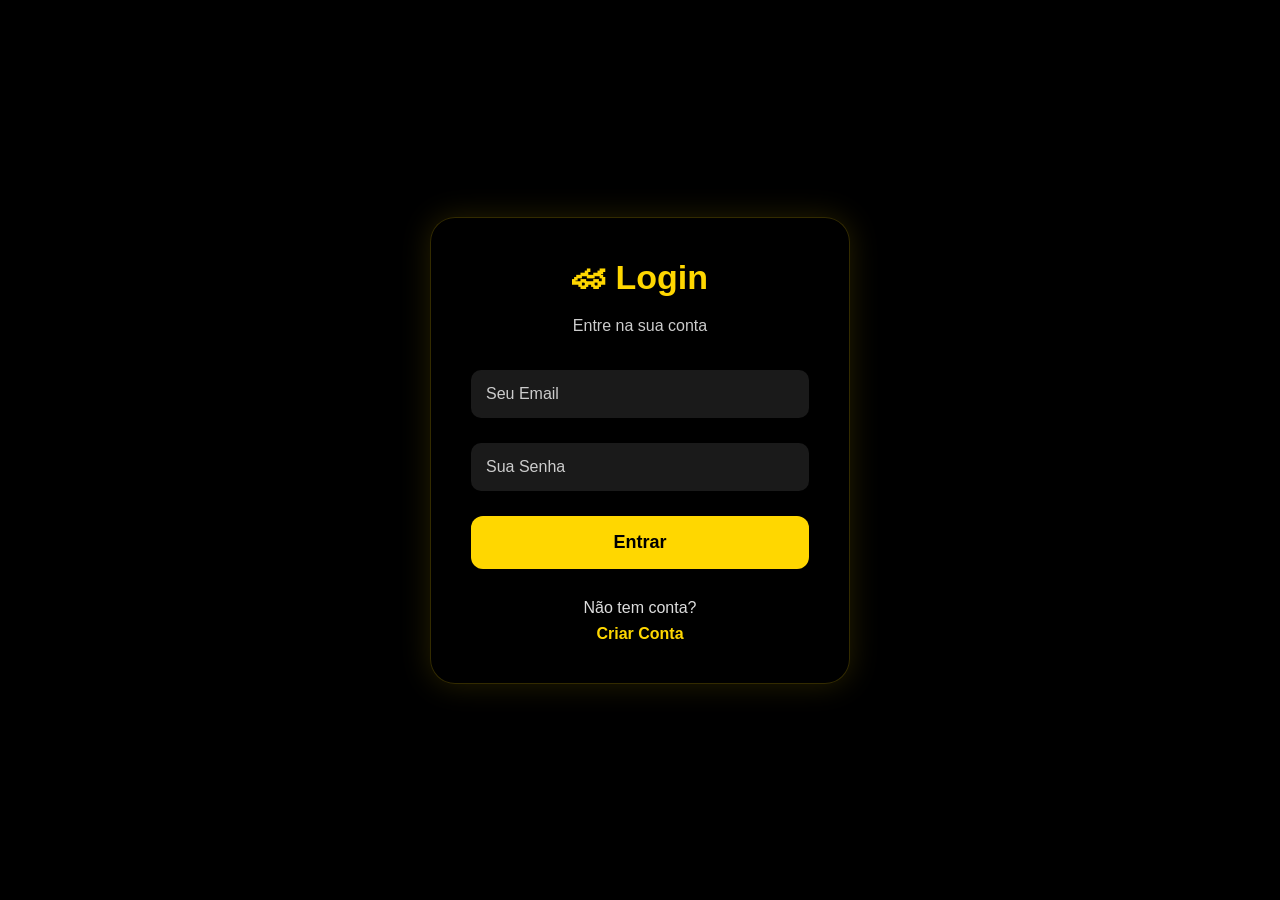
<file: login.html>
<!DOCTYPE html>
<html lang="pt-BR">

<head>
    <meta charset="UTF-8">
    <meta name="viewport"
        content="width=device-width, initial-scale=1.0">

    <title>Login Lamborghini</title>

    <link rel="stylesheet" href="style.css">
</head>

<body class="login-body">

    <div class="container-login">

        <h1>🏎 Login</h1>

        <p class="subtitulo">
            Entre na sua conta
        </p>

        <input
            type="email"
            id="email"
            placeholder="Seu Email"
            required
        >

        <input
            type="password"
            id="senha"
            placeholder="Sua Senha"
            required
        >

        <button
            type="button"
            onclick="login()"
        >
            Entrar
        </button>

        <div class="links-login">
            <p>Não tem conta?</p>

            <a href="sign-in.html">
                Criar Conta
            </a>
        </div>

    </div>

    <script src="script.js"></script>

</body>
</html>
</file>
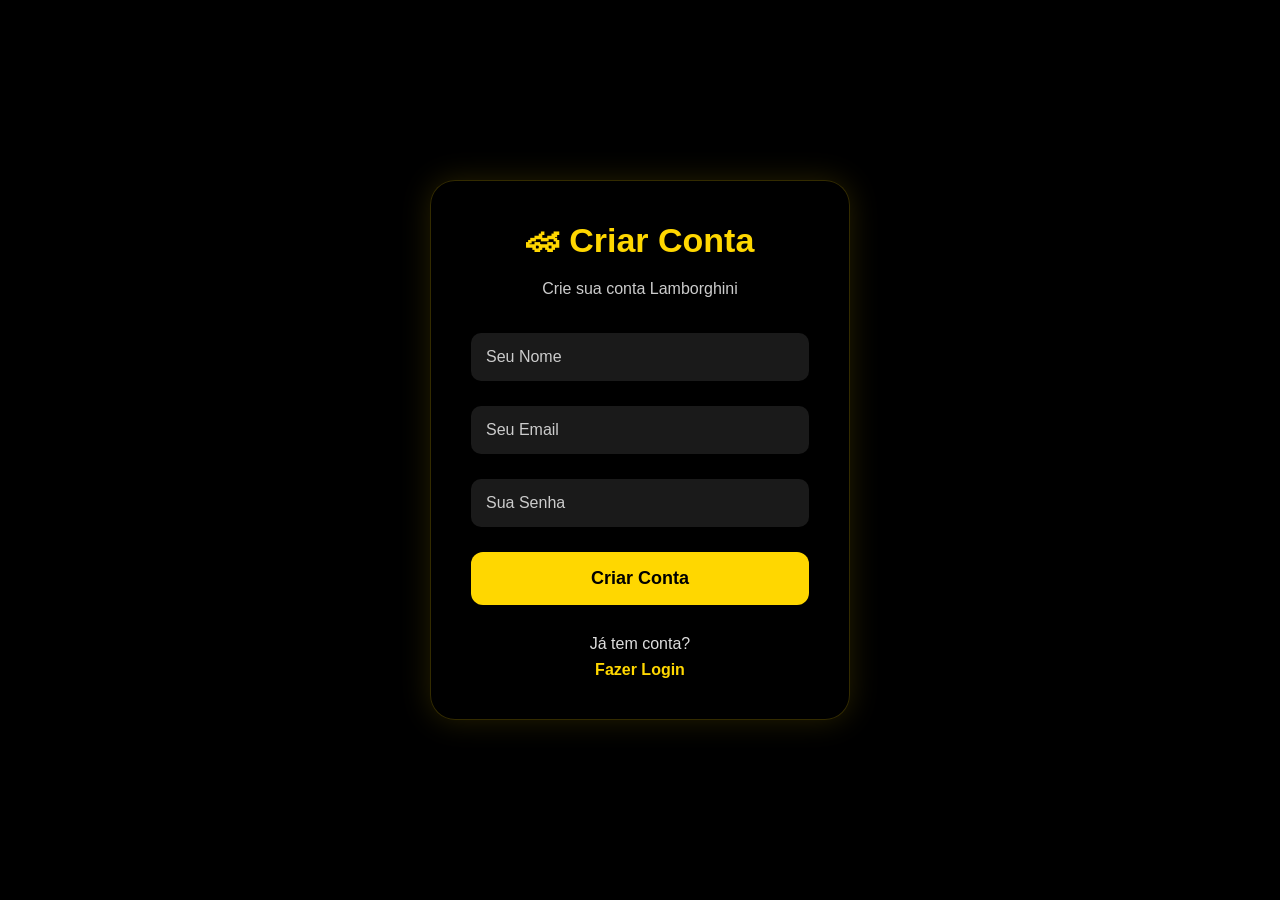
<file: sign-in.html>
<!DOCTYPE html>
<html lang="pt-BR">

<head>
    <meta charset="UTF-8">
    <meta name="viewport"
        content="width=device-width, initial-scale=1.0">

    <title>Cadastro Lamborghini</title>

    <link rel="stylesheet" href="style.css">
</head>

<body class="login-body">

    <!-- VÍDEO DE FUNDO (OPCIONAL) -->
    <!--
    <video autoplay muted loop class="video-fundo">
        <source src="video.mp4" type="video/mp4">
    </video>
    -->

    <div class="container-login">

        <h1>🏎 Criar Conta</h1>

        <p class="subtitulo">
            Crie sua conta Lamborghini
        </p>

        <input
            type="text"
            id="nome"
            placeholder="Seu Nome"
            required
        >

        <input
            type="email"
            id="emailCadastro"
            placeholder="Seu Email"
            required
        >

        <input
            type="password"
            id="senhaCadastro"
            placeholder="Sua Senha"
            required
        >

        <button
            type="button"
            onclick="cadastrar()"
        >
            Criar Conta
        </button>

        <div class="links-login">
            <p>Já tem conta?</p>

            <a href="login.html">
                Fazer Login
            </a>
        </div>

    </div>

    <script src="script.js"></script>

</body>
</html>
</file>
<file: style.css>
* {
    margin: 0;
    padding: 0;
    box-sizing: border-box;
    font-family: Arial, sans-serif;
}

html {
    scroll-behavior: smooth;
}

body {
    overflow-x: hidden;
    color: white;
    background: black;
}

/* =========================
   VÍDEO DE FUNDO
========================= */

.video-fundo {
    position: fixed;
    top: 0;
    left: 0;
    width: 100%;
    height: 100%;
    object-fit: cover;
    z-index: -2;
}

.overlay {
    position: fixed;
    inset: 0;
    background: rgba(0, 0, 0, 0.6);
    z-index: -1;
}

/* =========================
   HEADER
========================= */

header {
    position: fixed;
    top: 0;
    left: 0;
    width: 100%;

    display: flex;
    justify-content: space-between;
    align-items: center;
    flex-wrap: wrap;

    padding: 15px 40px;

    background: rgba(0, 0, 0, 0.75);
    backdrop-filter: blur(12px);

    z-index: 1000;
    border-bottom: 1px solid rgba(255,255,255,0.1);
}

.logo {
    color: gold;
    font-size: 32px;
    font-weight: bold;
    letter-spacing: 1px;
}

nav {
    display: flex;
    align-items: center;
    gap: 25px;
    flex-wrap: wrap;
}

nav a {
    color: white;
    text-decoration: none;
    font-size: 17px;
    transition: 0.3s ease;
    position: relative;
}

nav a:hover {
    color: gold;
}

nav a::after {
    content: "";
    position: absolute;
    left: 0;
    bottom: -5px;
    width: 0%;
    height: 2px;
    background: gold;
    transition: 0.3s;
}

nav a:hover::after {
    width: 100%;
}

/* =========================
   PESQUISA
========================= */

.barra-pesquisa {
    display: flex;
    align-items: center;
    border-radius: 30px;
    overflow: hidden;
}

.barra-pesquisa input {
    width: 260px;
    padding: 12px 18px;
    border: none;
    outline: none;
    background: rgba(255,255,255,0.12);
    color: white;
}

.barra-pesquisa button {
    padding: 12px 18px;
    border: none;
    cursor: pointer;
    background: gold;
    font-weight: bold;
}

.barra-pesquisa button:hover {
    background: orange;
}


/* =========================
   USUÁRIO
========================= */

.usuario-area {
    display: flex;
    align-items: center;
    gap: 10px;
}

#nomeUsuario {
    color: gold;
    padding: 10px 15px;
    border-radius: 30px;
    background: rgba(255,255,255,0.08);
}

.usuario-area button {
    border: none;
    padding: 10px 18px;
    border-radius: 10px;
    background: #ff2b2b;
    color: white;
    cursor: pointer;
}

.usuario-area button:hover {
    background: #ff0000;
}

/* =========================
   RESPONSIVO
========================= */

@media (max-width: 900px) {
    header {
        flex-direction: column;
        gap: 15px;
    }

    .bloco-nota {
        flex-direction: column;
        text-align: center;
    }

    .barra-pesquisa input {
        width: 200px;
    }
}

/* =========================
   MODELOS (SEÇÃO)
========================= */

.secao-modelos {
    width: 100%;
    padding: 120px 20px 60px;
}

.titulo-modelos {
    text-align: center;
    margin-bottom: 50px;
}

.titulo-modelos h1 {
    font-size: 48px;
    color: gold;
    text-shadow: 0 0 15px rgba(255, 215, 0, 0.2);
}

.titulo-modelos p {
    color: #ddd;
    font-size: 18px;
    margin-top: 10px;
}

/* CARD DE MODELO */
.bloco-modelo {
    width: 90%;
    max-width: 1200px;
    margin: 40px auto;

    display: flex;
    align-items: center;
    gap: 40px;

    padding: 30px;
    border-radius: 20px;

    background: rgba(0, 0, 0, 0.75);
    border: 1px solid rgba(255, 215, 0, 0.15);

    backdrop-filter: blur(12px);
    box-shadow: 0 0 25px rgba(0, 0, 0, 0.5);

    transition: 0.4s ease;
}

.bloco-modelo:hover {
    transform: translateY(-8px);
    box-shadow: 0 0 30px rgba(255, 215, 0, 0.25);
}

.imagem-modelo {
    flex: 1;
    display: flex;
    justify-content: center;
}

.imagem-modelo img {
    width: 100%;
    max-width: 500px;
    border-radius: 15px;
    object-fit: cover;
    box-shadow: 0 0 20px rgba(0,0,0,0.6);
}

.texto-modelo {
    flex: 1;
}

.texto-modelo h2 {
    font-size: 34px;
    color: gold;
    margin-bottom: 15px;
}

.texto-modelo p {
    font-size: 17px;
    color: #ddd;
    line-height: 1.7;
}




/* =========================
   GALERIA FLEXÍVEL
========================= */

.galeria {
    width: 90%;
    max-width: 1300px;

    margin: 120px auto 60px;

    display: grid;

    grid-template-columns: repeat(auto-fit, minmax(250px, 1fr));

    gap: 25px;
}

/* CARD */
.card-galeria {
    background: rgba(0, 0, 0, 0.75);

    border-radius: 18px;
    overflow: hidden;

    border: 1px solid rgba(255, 215, 0, 0.15);

    backdrop-filter: blur(10px);

    transition: 0.4s ease;

    display: flex;
    flex-direction: column;
}

.card-galeria:hover {
    transform: translateY(-10px);
    box-shadow: 0 0 25px rgba(255, 215, 0, 0.25);
}

/* IMAGEM */
.card-galeria img {
    width: 100%;
    height: 220px;
    object-fit: cover;

    /* impede interação tipo arrastar/salvar rápido */
    pointer-events: none;
    user-select: none;
}

/* TEXTO */
.info-foto {
    padding: 15px;
    text-align: center;
}

.info-foto h3 {
    color: rgb(255, 215, 0);
    font-size: 20px;
    margin-bottom: 8px;
}

/* RESPONSIVO */
@media (max-width: 600px) {
    .galeria {
        grid-template-columns: repeat(auto-fit, minmax(180px, 1fr));
    }

    .card-galeria img {
        height: 180px;
    }
}

/* =========================
   CONTATO
========================= */

.contato-container {
    width: 100%;
    min-height: 100vh;

    display: flex;
    justify-content: center;
    align-items: center;

    padding: 120px 20px 60px;
}

/* CAIXA PRINCIPAL */
.contato-box {
    width: 100%;
    max-width: 600px;

    padding: 40px;

    background: rgba(0, 0, 0, 0.75);
    border: 1px solid rgba(255, 215, 0, 0.2);
    border-radius: 20px;

    backdrop-filter: blur(12px);

    box-shadow: 0 0 30px rgba(255, 215, 0, 0.15);

    text-align: center;

    transition: 0.4s ease;
}

.contato-box:hover {
    transform: translateY(-8px);
    box-shadow: 0 0 40px rgba(255, 215, 0, 0.25);
}

/* TÍTULO */
.contato-box h1 {
    color: gold;
    font-size: 38px;
    margin-bottom: 10px;
}

/* TEXTO */
.contato-box p {
    color: #ddd;
    font-size: 16px;
    margin-bottom: 25px;
}

/* INPUTS */
.contato-box input,
.contato-box textarea {
    width: 100%;

    padding: 15px;
    margin-bottom: 18px;

    border: none;
    outline: none;

    border-radius: 12px;

    background: rgba(255, 255, 255, 0.10);
    color: white;

    font-size: 16px;

    transition: 0.3s ease;
}

/* PLACEHOLDER */
.contato-box input::placeholder,
.contato-box textarea::placeholder {
    color: rgba(255, 255, 255, 0.6);
}

/* FOCO */
.contato-box input:focus,
.contato-box textarea:focus {
    border: 1px solid gold;
    box-shadow: 0 0 15px rgba(255, 215, 0, 0.3);
}

/* TEXTAREA */
.contato-box textarea {
    height: 150px;
    resize: none;
}

/* BOTÃO */
.contato-box button {
    width: 100%;

    padding: 15px;

    border: none;
    border-radius: 12px;

    background: gold;
    color: black;

    font-size: 18px;
    font-weight: bold;

    cursor: pointer;

    transition: 0.3s ease;
}

.contato-box button:hover {
    background: orange;
    transform: scale(1.03);
    box-shadow: 0 0 20px rgba(255, 165, 0, 0.4);
}

/* =========================
   RESPONSIVO
========================= */

@media (max-width: 768px) {

    .contato-box {
        padding: 25px;
    }

    .contato-box h1 {
        font-size: 30px;
    }

    .contato-box p {
        font-size: 14px;
    }
}

/* =========================
   LOGIN / CADASTRO
========================= */

.login-body {
    display: flex;
    justify-content: center;
    align-items: center;
    min-height: 100vh;

    background: black;
    overflow: hidden;
}

.container-login {
    width: 100%;
    max-width: 420px;

    padding: 40px;

    border-radius: 25px;

    background: rgba(0, 0, 0, 0.75);
    backdrop-filter: blur(15px);

    border: 1px solid rgba(255, 215, 0, 0.2);

    box-shadow:
        0 0 30px rgba(255, 215, 0, 0.15);

    text-align: center;

    z-index: 2;
}

.container-login h1 {
    color: gold;
    font-size: 34px;
    margin-bottom: 10px;
}

.subtitulo {
    color: #ccc;
    margin-bottom: 25px;
    font-size: 16px;
}

.container-login input {
    width: 100%;
    padding: 16px;

    margin-bottom: 18px;

    border: none;
    outline: none;

    border-radius: 12px;

    background: rgba(255,255,255,0.08);
    color: white;

    font-size: 16px;

    transition: 0.3s ease;
}

.container-login input:focus {
    border: 1px solid gold;
    box-shadow: 0 0 15px rgba(255,215,0,0.2);
}

.container-login input::placeholder {
    color: #ccc;
}

.container-login button {
    width: 100%;
    padding: 16px;

    border: none;
    border-radius: 12px;

    background: gold;
    color: black;

    font-size: 18px;
    font-weight: bold;

    cursor: pointer;
    transition: 0.3s ease;
}

.container-login button:hover {
    background: orange;
    transform: scale(1.03);
}

.links-login {
    margin-top: 20px;
}

.links-login p {
    color: #ddd;
    margin-bottom: 8px;
}

.links-login a {
    color: gold;
    text-decoration: none;
    font-weight: bold;
}

.links-login a:hover {
    color: orange;
}

/* =========================
   USUÁRIO LOGADO
========================= */

.usuario-area {
    display: flex;
    align-items: center;
    gap: 10px;

    margin-left: 20px;
}

#nomeUsuario {
    color: gold;
    font-size: 15px;
    font-weight: bold;

    background: rgba(255,255,255,0.08);
    padding: 10px 15px;
    border-radius: 30px;
}

.usuario-area button {
    border: none;
    padding: 10px 18px;

    border-radius: 10px;

    background: #ff2b2b;
    color: white;

    font-weight: bold;

    cursor: pointer;
    transition: 0.3s ease;
}

.usuario-area button:hover {
    background: #ff0000;
    transform: scale(1.05);
}

/* =========================
   RESPONSIVO LOGIN
========================= */

@media(max-width: 500px) {

    .container-login {
        width: 90%;
        padding: 30px 20px;
    }

    .container-login h1 {
        font-size: 28px;
    }
}
.container-login input {
    width: 100%;
    padding: 15px;
    margin-bottom: 15px;

    border: none;
    border-radius: 10px;

    outline: none;

    background: rgba(255,255,255,0.10);
    color: white;
}

.container-login {
    display: flex;
    flex-direction: column;
    gap: 10px;
}
.container-login input {
    width: 100%;
    padding: 15px;
    margin-bottom: 15px;

    border: none;
    border-radius: 10px;

    outline: none;

    background: rgba(255,255,255,0.10);
    color: white;
}

.container-login {
    display: flex;
    flex-direction: column;
    gap: 10px;
}
/* BLOCO DE PALAVRA */
.bloco-palavra {
    width: 80%;
    max-width: 700px;
    margin: 40px auto;
    background: rgba(0, 0, 0, 0.8);
    padding: 25px;
    border-radius: 15px;
    text-align: center;
    color: white;
    box-shadow: 0 0 15px rgba(255, 165, 0, 0.5);
}

.bloco-palavra h2 {
    color: orange;
    margin-bottom: 15px;
}

.bloco-palavra p {
    font-size: 18px;
    line-height: 1.6;
}

.botao-link {
    display: inline-block;
    margin-top: 15px;
    padding: 12px 20px;
    background: orange;
    color: black;
    text-decoration: none;
    border-radius: 10px;
    font-weight: bold;
    transition: 0.3s;
}

.botao-link:hover {
    background: red;
    color: white;
}
/* BLOCO COM IMAGEM */
.bloco-palavra-img {
    width: 90%;
    max-width: 1200px;
    margin: 50px auto;

    display: flex;
    align-items: center;
    justify-content: space-between;
    gap: 40px;

    padding: 20px;
}

/* IMAGEM */
.imagem-bloco {
    flex: 1;
}

.imagem-bloco img {
    width: 100%;
    max-width: 500px;
    border-radius: 15px;
    object-fit: cover;

    box-shadow: 0 0 20px rgba(54, 52, 52, 0.6);
}

/* TEXTO */
.texto-bloco {
    flex: 1;
    color: white;
}

.texto-bloco h2 {
    color: gold;
    font-size: 32px;
    margin-bottom: 15px;
}

.texto-bloco p {
    font-size: 18px;
    line-height: 1.6;
    color: white;
}

/* RESPONSIVO */
@media (max-width: 900px) {
    .bloco-palavra-img {
        flex-direction: column;
        text-align: center;
    }
}
.texto-boas-vindas {
    max-width: 900px;
    margin: 30px auto;

    padding: 30px;

    text-align: center;
    line-height: 1.9;

    font-size: 20px;
    color: #eee;

    background: rgba(255,255,255,0.08);
    backdrop-filter: blur(12px);

    border-radius: 20px;
    border: 1px solid rgba(255,255,255,0.1);

    box-shadow: 0 0 20px rgba(0,0,0,0.4);
}

.texto-boas-vindas strong {
    color: gold;
}
/* REDES SOCIAIS */
.redes-sociais {
    text-align: center;
    padding: 50px 20px;
}

.redes-sociais h2 {
    color: white;
    font-size: 32px;
    margin-bottom: 30px;
}

/* ÍCONES */
.icones-redes {
    display: flex;
    justify-content: center;
    gap: 20px;
    flex-wrap: wrap;
}

.icones-redes a {
    width: 70px;
    height: 70px;

    display: flex;
    align-items: center;
    justify-content: center;

    border-radius: 50%;

    font-size: 30px;
    color: white;
    text-decoration: none;

    transition: 0.4s ease;
}

/* CORES DAS REDES */
.instagram {
    background: linear-gradient(45deg,
    #f09433, #e6683c, #dc2743,
    #cc2366, #bc1888);
}

.facebook {
    background: #1877F2;
}

.youtube {
    background: #ff0000;
}

.tiktok {
    background: #000;
}

.whatsapp {
    background: #25D366;
}

/* EFEITO HOVER */
.icones-redes a:hover {
    transform: translateY(-10px) scale(1.1);

    box-shadow: 0 0 20px rgba(255,255,255,0.4);
}
/* BOTÃO KWAI */
.kwai {
    width: 70px;
    height: 70px;

    display: flex;
    align-items: center;
    justify-content: center;

    border-radius: 50%;

    background: linear-gradient(45deg, #ff7b00, #ff3d00);

    transition: 0.4s ease;
}

/* IMAGEM DO LOGO */
.kwai img {
    width: 35px;
}

/* HOVER */
.kwai:hover {
    transform: translateY(-10px) scale(1.1);

    box-shadow: 0 0 20px rgba(255, 120, 0, 0.6);
}
</file>
